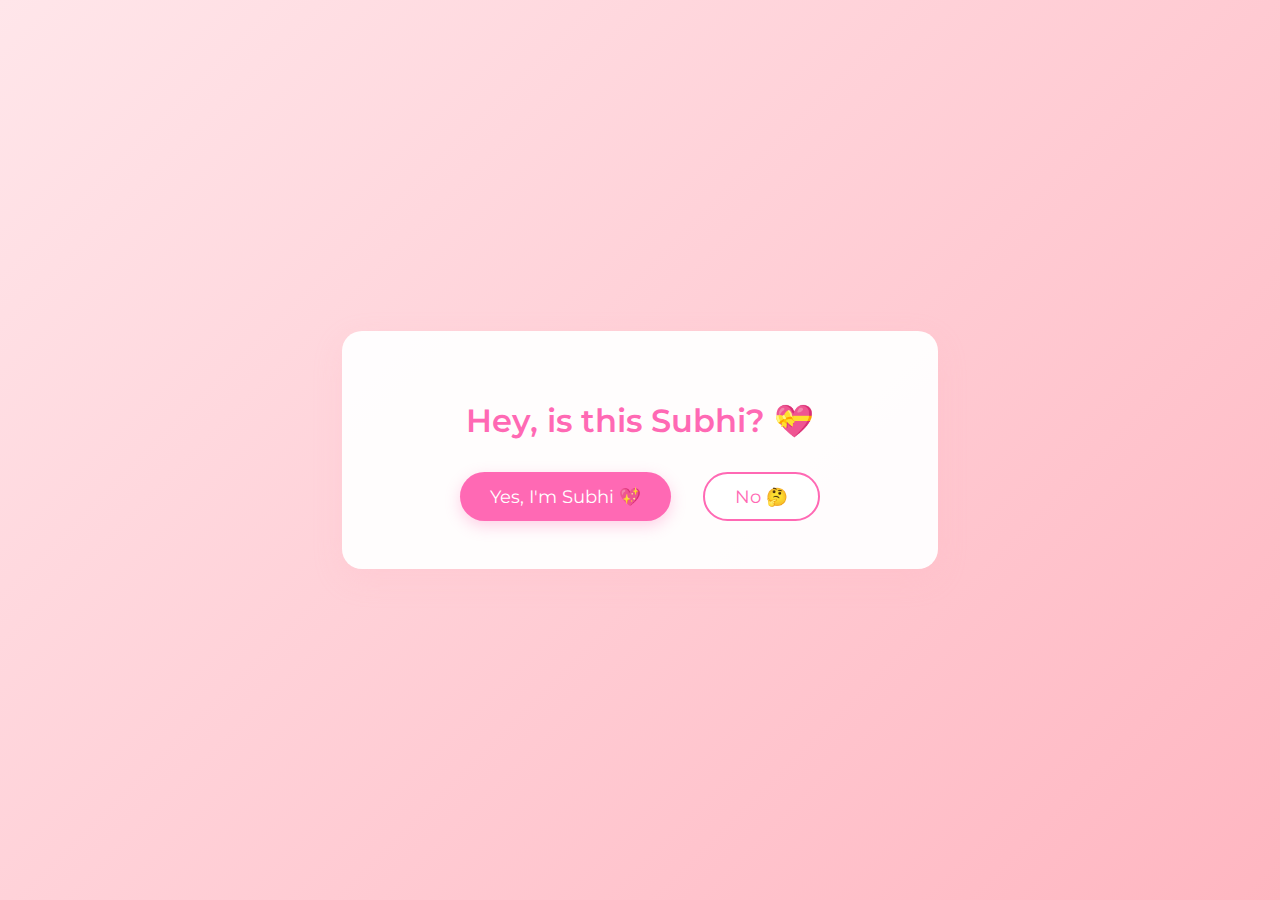
<file: index.html>
<!DOCTYPE html>
<html lang="en">
<head>
    <meta charset="UTF-8">
    <meta name="viewport" content="width=device-width, initial-scale=1.0">
    <title>For Subhi ❤️</title>
    <link href="https://fonts.googleapis.com/css2?family=Montserrat:wght@400;600&display=swap" rel="stylesheet">
    <style>
        body {
            margin: 0;
            min-height: 100vh;
            display: flex;
            justify-content: center;
            align-items: center;
            background: linear-gradient(135deg, #ffe6ea, #ffb6c1);
            font-family: 'Montserrat', sans-serif;
        }

        .container {
            background: rgba(255, 255, 255, 0.95);
            padding: 3rem;
            border-radius: 20px;
            box-shadow: 0 10px 30px rgba(255, 182, 193, 0.2);
            text-align: center;
            max-width: 500px;
            width: 90%;
        }

        h1 {
            color: #ff69b4;
            font-size: 2rem;
            margin-bottom: 2rem;
            font-weight: 600;
        }

        .buttons {
            display: flex;
            gap: 2rem;
            justify-content: center;
        }

        button {
            padding: 12px 30px;
            font-size: 1.1rem;
            border: none;
            border-radius: 50px;
            cursor: pointer;
            transition: all 0.3s ease;
            font-family: 'Montserrat', sans-serif;
        }

        #identityYesBtn {
            background: #ff69b4;
            color: white;
            box-shadow: 0 5px 15px rgba(255, 105, 180, 0.3);
        }

        #identityYesBtn:hover {
            transform: translateY(-3px);
            box-shadow: 0 8px 25px rgba(255, 105, 180, 0.4);
        }

        #identityNoBtn {
            background: white;
            color: #ff69b4;
            border: 2px solid #ff69b4;
        }

        #identityNoBtn:hover {
            background: #ff69b4;
            color: white;
        }

        .floating-heart {
            position: absolute;
            font-size: 24px;
            color: #fff;
            animation: floatHeart 6s linear infinite;
            opacity: 0;
            z-index: 0;
        }

        @keyframes floatIn {
            from {
                transform: translateY(20px);
                opacity: 0;
            }
            to {
                transform: translateY(0);
                opacity: 1;
            }
        }

        @keyframes floatHeart {
            0% {
                transform: translateY(100vh) scale(0) rotate(0deg);
                opacity: 1;
            }
            100% {
                transform: translateY(-100vh) scale(1) rotate(360deg);
                opacity: 0;
            }
        }

        @keyframes fadeOut {
            to {
                opacity: 0;
            }
        }

        .sparkle {
            position: absolute;
            width: 4px;
            height: 4px;
            border-radius: 50%;
            background-color: white;
            animation: sparkle 1.5s linear infinite;
            pointer-events: none;
        }

        @keyframes sparkle {
            0% {
                transform: scale(0) rotate(0deg);
                opacity: 0;
            }
            50% {
                transform: scale(1) rotate(180deg);
                opacity: 1;
            }
            100% {
                transform: scale(0) rotate(360deg);
                opacity: 0;
            }
        }
    </style>
</head>
<body>
    <div class="hearts-container"></div>
    <div class="container">
        <h1>Hey, is this Subhi? 💝</h1>
        <div class="buttons">
            <button id="identityYesBtn">Yes, I'm Subhi 💖</button>
            <button id="identityNoBtn">No 🤔</button>
        </div>
    </div>

    <script>
        // Create floating hearts with sparkles
        function createHeart() {
            const heart = document.createElement('div');
            heart.innerHTML = '❤️';
            heart.className = 'floating-heart';
            heart.style.left = Math.random() * 100 + 'vw';
            heart.style.animationDuration = (Math.random() * 3 + 3) + 's';
            document.querySelector('.hearts-container').appendChild(heart);
            
            // Create sparkles around the heart
            for (let i = 0; i < 3; i++) {
                const sparkle = document.createElement('div');
                sparkle.className = 'sparkle';
                sparkle.style.left = (Math.random() * 20 - 10) + 'px';
                sparkle.style.top = (Math.random() * 20 - 10) + 'px';
                heart.appendChild(sparkle);
            }
            
            setTimeout(() => {
                heart.remove();
            }, 6000);
        }

        setInterval(createHeart, 300);

        // Button click handlers with enhanced effects
        document.getElementById('identityYesBtn').addEventListener('click', () => {
            // Create burst of hearts
            for(let i = 0; i < 10; i++) {
                setTimeout(createHeart, i * 100);
            }
            
            document.body.style.animation = 'fadeOut 1s forwards';
            setTimeout(() => {
                window.location.href = 'love-letter.html';
            }, 1000);
        });

        document.getElementById('identityNoBtn').addEventListener('click', () => {
            alert('This special Valentine\'s surprise is only for Subhi! ❤️');
        });

        // Add sparkle effect on mouse move
        document.addEventListener('mousemove', (e) => {
            if(Math.random() > 0.9) {
                const sparkle = document.createElement('div');
                sparkle.className = 'sparkle';
                sparkle.style.left = e.pageX + 'px';
                sparkle.style.top = e.pageY + 'px';
                document.body.appendChild(sparkle);
                
                setTimeout(() => {
                    sparkle.remove();
                }, 1500);
            }
        });
    </script>
</body>
</html>
</file>
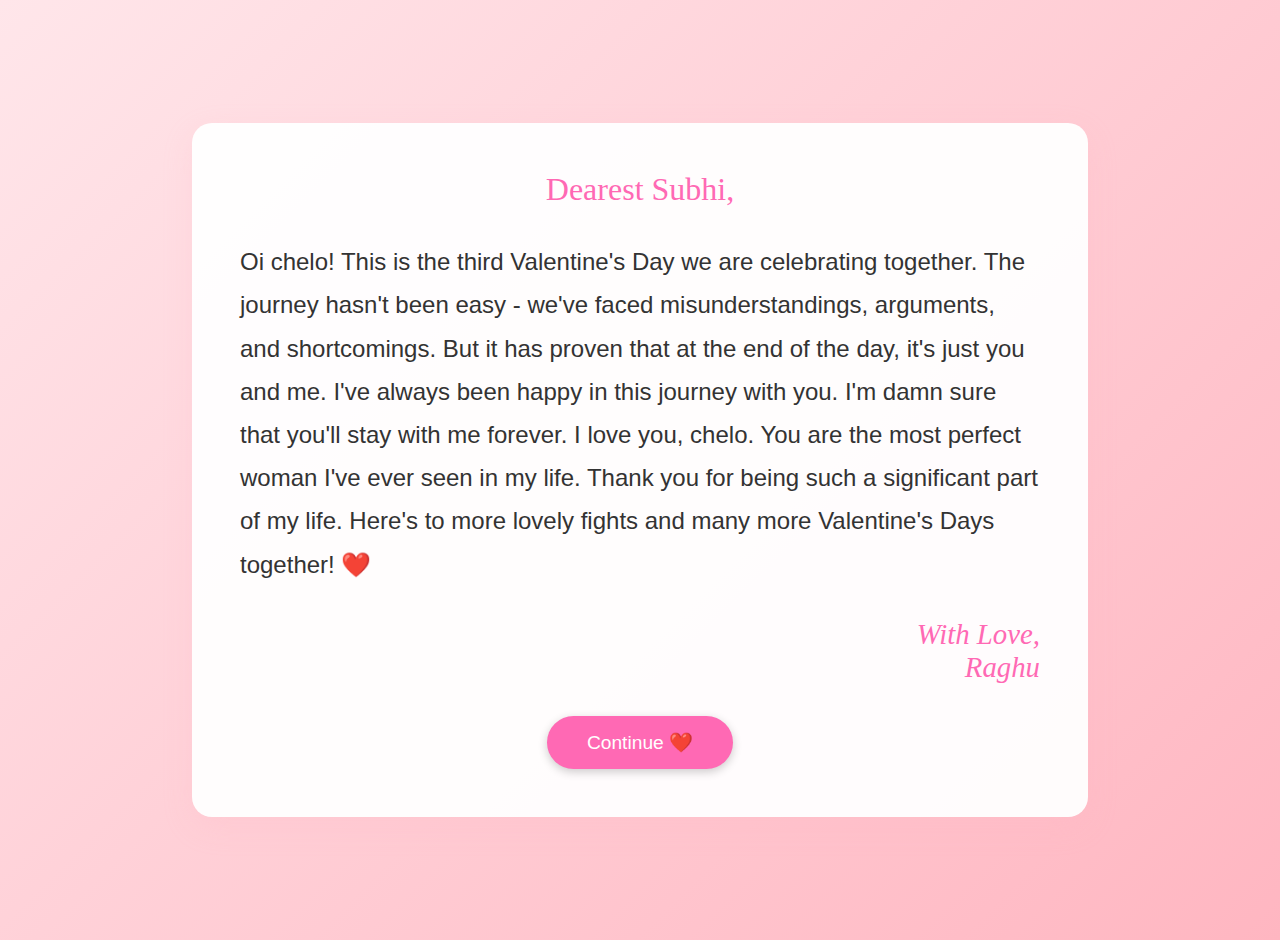
<file: love-letter.html>
<!DOCTYPE html>
<html lang="en">
<head>
    <meta charset="UTF-8">
    <meta name="viewport" content="width=device-width, initial-scale=1.0">
    <title>My Love Letter ❤️</title>
    <link rel="stylesheet" href="styles.css">
    <style>
        body {
            margin: 0;
            min-height: 100vh;
            display: flex;
            justify-content: center;
            align-items: center;
            background: linear-gradient(135deg, #ffe6ea, #ffb6c1);
            font-family: 'Montserrat', sans-serif;
            padding: 20px;
        }

        .love-letter-container {
            background: rgba(255, 255, 255, 0.95);
            padding: 3rem;
            border-radius: 20px;
            box-shadow: 0 10px 30px rgba(255, 182, 193, 0.2);
            max-width: 800px;
            width: 90%;
        }

        .dear {
            color: #ff69b4;
            text-align: center;
            margin-bottom: 2rem;
            font-size: 2rem;
            font-family: 'Brush Script MT', cursive;
        }

        .letter-text {
            color: #333;
            line-height: 1.8;
            margin-bottom: 2rem;
            font-size: 1.5rem;
        }

        .signature {
            color: #ff69b4;
            text-align: right;
            font-style: italic;
            font-size: 1.8rem;
            font-family: 'Brush Script MT', cursive;
        }

        #continueBtn {
            display: block;
            margin: 2rem auto 0;
            padding: 15px 40px;
            font-size: 1.2rem;
            background: #ff69b4;
            color: white;
            border: none;
            border-radius: 50px;
            cursor: pointer;
            transition: all 0.3s ease;
        }

        #continueBtn:hover {
            transform: translateY(-3px);
            box-shadow: 0 8px 25px rgba(255, 105, 180, 0.4);
        }

        .hearts-container {
            position: fixed;
            top: 0;
            left: 0;
            width: 100%;
            height: 100%;
            pointer-events: none;
            z-index: 1;
        }

        .floating-heart {
            position: absolute;
            font-size: 20px;
            color: #ff69b4;
            animation: floatHeart 6s linear infinite;
            opacity: 0;
        }

        @keyframes floatHeart {
            0% {
                transform: translateY(100vh) scale(0);
                opacity: 1;
            }
            100% {
                transform: translateY(-100vh) scale(1);
                opacity: 0;
            }
        }
    </style>
</head>
<body>
    <div class="hearts-container"></div>
    <div class="love-letter-container">
        <div class="dear">Dearest Subhi,</div>
        <div class="letter-text">
            Oi chelo! This is the third Valentine's Day we are celebrating together. The journey hasn't been easy - we've faced misunderstandings, arguments, and shortcomings. But it has proven that at the end of the day, it's just you and me. I've always been happy in this journey with you. I'm damn sure that you'll stay with me forever. I love you, chelo. You are the most perfect woman I've ever seen in my life. Thank you for being such a significant part of my life. Here's to more lovely fights and many more Valentine's Days together! ❤️
        </div>
        <div class="signature">With Love,<br>Raghu</div>
        <button id="continueBtn">Continue ❤️</button>
    </div>
    <script>
        // Create floating hearts
        function createHeart() {
            const heart = document.createElement('div');
            heart.innerHTML = '❤️';
            heart.className = 'floating-heart';
            heart.style.left = Math.random() * 100 + 'vw';
            heart.style.animationDuration = (Math.random() * 3 + 3) + 's';
            document.querySelector('.hearts-container').appendChild(heart);
            
            setTimeout(() => {
                heart.remove();
            }, 6000);
        }

        setInterval(createHeart, 300);

        // Continue button click handler
        document.getElementById('continueBtn').addEventListener('click', () => {
            document.body.style.animation = 'fadeOut 1s forwards';
            setTimeout(() => {
                window.location.href = 'valentine.html';
            }, 1000);
        });
    </script>
</body>
</html>
</file>
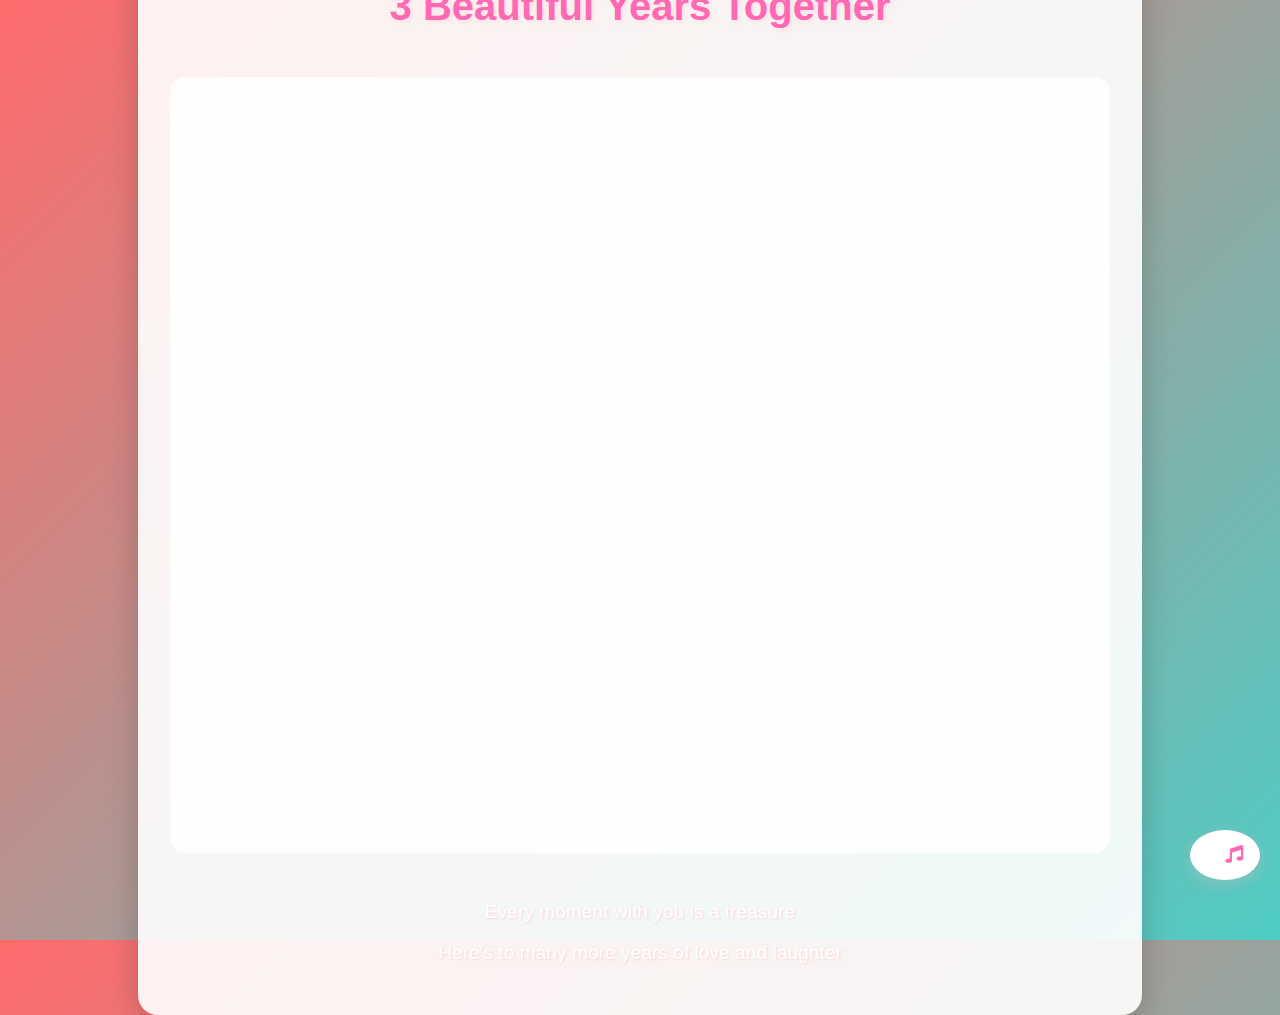
<file: photos.html>
<!DOCTYPE html>
<html lang="en">
<head>
    <meta charset="UTF-8">
    <meta name="viewport" content="width=device-width, initial-scale=1.0">
    <title>Our Journey Together ❤️</title>
    <link rel="stylesheet" href="styles.css">
    <link rel="stylesheet" href="https://cdnjs.cloudflare.com/ajax/libs/font-awesome/5.15.4/css/all.min.css">
    <style>
        body {
            margin: 0;
            min-height: 100vh;
            background: linear-gradient(135deg, #ffe6ea, #ffb6c1);
            font-family: 'Montserrat', sans-serif;
            padding: 20px;
        }

        .photos-container {
            max-width: 1200px;
            margin: 0 auto;
            padding: 2rem;
        }

        .anniversary-title {
            color: #ff69b4;
            text-align: center;
            font-size: 2.5rem;
            margin-bottom: 3rem;
            text-shadow: 2px 2px 4px rgba(255, 182, 193, 0.3);
        }

        .photo-gallery {
            display: grid;
            grid-template-columns: repeat(auto-fit, minmax(300px, 1fr));
            gap: 2rem;
            margin-bottom: 3rem;
        }

        .photo-item {
            background: white;
            padding: 1rem;
            border-radius: 15px;
            box-shadow: 0 10px 30px rgba(255, 182, 193, 0.2);
            transition: transform 0.3s ease;
        }

        .photo-item:hover {
            transform: translateY(-10px);
        }

        .photo-item img {
            width: 100%;
            border-radius: 10px;
            margin-bottom: 1rem;
        }

        .photo-caption {
            color: #ff69b4;
            text-align: center;
            font-size: 1.1rem;
            padding: 0.5rem;
        }

        .love-message {
            text-align: center;
            color: white;
            font-size: 1.2rem;
            margin-top: 3rem;
            text-shadow: 1px 1px 2px rgba(255, 182, 193, 0.5);
        }

        #toggleMusic {
            position: fixed;
            bottom: 20px;
            right: 20px;
            background: white;
            color: #ff69b4;
            border: none;
            border-radius: 50%;
            width: 50px;
            height: 50px;
            cursor: pointer;
            box-shadow: 0 5px 15px rgba(255, 182, 193, 0.3);
            transition: all 0.3s ease;
        }

        #toggleMusic:hover {
            background: #ff69b4;
            color: white;
            transform: scale(1.1);
        }
    </style>
</head>
<body class="photos-page">
    <div class="hearts-container"></div>
    <div class="photos-container">
        <h1 class="anniversary-title">3 Beautiful Years Together</h1>
        <div class="photo-gallery">
            <div class="photo-item" style="--delay: 0s">
                <img src="img1.jpg" alt="Us 1">
                <div class="photo-caption">Where it all began ❤️</div>
            </div>
            <div class="photo-item" style="--delay: 0.3s">
                <img src="img2.jpg" alt="Us 2">
                <div class="photo-caption">Growing stronger together 💑</div>
            </div>
            <div class="photo-item" style="--delay: 0.6s">
                <img src="img3.jpg" alt="Us 3">
                <div class="photo-caption">Forever and always 💕</div>
            </div>
            <div class="photo-item" style="--delay: 0.9s">
                <img src="img4.jpg" alt="Us 4">
                <div class="photo-caption">Our endless love story 💖</div>
            </div>
        </div>
        <div class="love-message">
            <p>Every moment with you is a treasure</p>
            <p>Here's to many more years of love and laughter</p>
        </div>
    </div>
    <div class="music-player">
        <button id="toggleMusic">
            <i class="fas fa-music"></i>
        </button>
        <audio id="bgMusic" loop>
            <source src="https://cdn.pixabay.com/download/audio/2024/02/10/wanna-be-yours.mp3" type="audio/mp3">
        </audio>
    </div>
</body>
</html>
</file>
<file: styles.css>
body {
    margin: 0;
    height: 100vh;
    display: flex;
    align-items: center;
    justify-content: center;
    background-color: #fce4ec;
    font-family: 'Comic Sans MS', cursive, sans-serif;
    overflow: hidden;
    position: relative;
}

.container {
    text-align: center;
    padding: 30px;
    border-radius: 20px;
    background-color: rgba(255, 255, 255, 0.9);
    box-shadow: 0 0 20px rgba(233, 30, 99, 0.2);
    max-width: 90%;
    width: 400px;
    position: relative;
    z-index: 2;
}

h1 {
    color: #e91e63;
    margin-bottom: 30px;
    font-size: 2em;
    text-shadow: 2px 2px 4px rgba(0, 0, 0, 0.1);
}

.buttons {
    display: flex;
    gap: 20px;
    justify-content: center;
    margin-bottom: 20px;
    flex-wrap: wrap;
}

button {
    padding: 12px 35px;
    font-size: 18px;
    border: none;
    border-radius: 25px;
    cursor: pointer;
    transition: all 0.3s ease;
    font-family: inherit;
    box-shadow: 0 3px 10px rgba(0, 0, 0, 0.2);
}

#yesBtn, #identityYesBtn {
    background-color: #ff4081;
    color: white;
}

#noBtn, #identityNoBtn {
    background-color: #f48fb1;
    color: white;
}

button:hover {
    transform: scale(1.1);
    box-shadow: 0 5px 15px rgba(0, 0, 0, 0.3);
}

#message, #identity-message {
    font-size: 24px;
    color: #e91e63;
    margin-top: 20px;
    font-weight: bold;
}

.cat-gif {
    max-width: 100%;
    margin-top: 20px;
    border-radius: 10px;
    box-shadow: 0 0 15px rgba(0, 0, 0, 0.1);
}

/* Floating Hearts */
.hearts-container {
    position: fixed;
    top: 0;
    left: 0;
    width: 100%;
    height: 100%;
    pointer-events: none;
    z-index: 1;
}

.heart {
    position: absolute;
    width: 20px;
    height: 20px;
    background: #ff4081;
    transform: rotate(45deg);
    animation: heartFloat 15s linear infinite;
    opacity: 0.6;
}

.heart::before,
.heart::after {
    content: '';
    width: 20px;
    height: 20px;
    background: #ff4081;
    border-radius: 50%;
    position: absolute;
}

.heart::before {
    left: -10px;
}

.heart::after {
    top: -10px;
}

@keyframes heartFloat {
    0% {
        transform: rotate(45deg) translateY(100vh);
        opacity: 0.6;
    }
    100% {
        transform: rotate(45deg) translateY(-100vh);
        opacity: 0;
    }
}

/* Music Player */
.music-player {
    position: fixed;
    top: 20px;
    right: 20px;
    z-index: 1000;
}

#toggleMusic {
    background: rgba(255, 255, 255, 0.9);
    border: none;
    border-radius: 50%;
    width: 40px;
    height: 40px;
    cursor: pointer;
    box-shadow: 0 2px 5px rgba(0, 0, 0, 0.2);
    transition: all 0.3s ease;
}

#toggleMusic:hover {
    transform: scale(1.1);
    background: #ff4081;
    color: white;
}

/* Love Letter */
.love-letter {
    text-align: left;
    padding: 20px;
}

.typing-text {
    min-height: 100px;
    font-size: 1.2em;
    line-height: 1.6;
    color: #e91e63;
    white-space: pre-wrap;
}

/* Photo Gallery */
.photo-gallery {
    margin-top: 30px;
    padding: 20px;
    background: rgba(255, 255, 255, 0.8);
    border-radius: 15px;
    width: 100%;
    max-width: 900px;
    margin-left: auto;
    margin-right: auto;
}

.gallery-container {
    display: flex;
    flex-wrap: wrap;
    justify-content: center;
    align-items: center;
    width: 100vw;
    height: 100vh;
    overflow: hidden;
}

.memory-box {
    background: #fff;
    padding: 5px;
    border-radius: 10px;
    text-align: center;
    box-shadow: 0 3px 10px rgba(0, 0, 0, 0.1);
    transition: transform 0.3s ease;
    cursor: pointer;
    overflow: hidden;
    aspect-ratio: 4/5;
    height: 100vh;
}

.memory-box:hover {
    transform: translateY(-5px);
    box-shadow: 0 5px 15px rgba(0, 0, 0, 0.2);
}

.memory-image {
    width: 100vw;
    height: 100vh;
    display: block;
    object-fit: cover;
}

.memory-box:hover .memory-image {
    transform: scale(1.05);
}

/* Responsive adjustments */
@media (max-width: 768px) {
    .gallery-container {
        grid-template-columns: repeat(3, 1fr);
        gap: 10px;
    }

    .memory-box {
        height: 180px;
    }
}

@media (max-width: 480px) {
    .gallery-container {
        grid-template-columns: repeat(3, 1fr);
        gap: 5px;
    }

    .memory-box {
        height: 120px;
    }

    .photo-gallery {
        padding: 10px;
    }
}

/* Love Calculator */
.love-calculator {
    margin-top: 30px;
    padding: 20px;
    background: rgba(255, 255, 255, 0.8);
    border-radius: 15px;
}

.heart-meter {
    height: 20px;
    background: #fce4ec;
    border-radius: 10px;
    margin: 15px 0;
    overflow: hidden;
}

.heart-fill {
    height: 100%;
    width: 0;
    background: linear-gradient(to right, #ff4081, #e91e63);
    transition: width 2s ease-in-out;
}

.love-percentage {
    font-size: 1.2em;
    color: #e91e63;
    font-weight: bold;
}

/* Celebration Section */
#celebration {
    margin-top: 30px;
}

/* Responsive Design */
@media (max-width: 600px) {
    .gallery-container {
        grid-template-columns: 1fr;
    }
    
    .container {
        padding: 15px;
        margin: 10px;
    }
}

/* Animation for Love Calculator */
@keyframes fillHeart {
    from { width: 0; }
    to { width: 100%; }
}

/* Enhanced No button animation */
#noBtn {
    position: absolute;
    transition: all 0.3s ease;
    transform-origin: center;
}

#noBtn:hover {
    animation: shake 0.5s infinite;
}

@keyframes shake {
    0% { transform: translate(0, 0) rotate(0deg); }
    25% { transform: translate(5px, 5px) rotate(5deg); }
    50% { transform: translate(0, 0) rotate(0eg); }
    75% { transform: translate(-5px, 5px) rotate(-5deg); }
    100% { transform: translate(0, 0) rotate(0deg); }
}

/* Photo Gallery Styles */
.photos-page {
    background: linear-gradient(135deg, #ff6b6b, #4ecdc4);
    min-height: 100vh;
    overflow-x: hidden;
}

.photos-container {
    max-width: 1200px;
    margin: 2rem auto;
    padding: 2rem;
    background: rgba(255, 255, 255, 0.9);
    border-radius: 20px;
    box-shadow: 0 10px 30px rgba(0, 0, 0, 0.2);
}

.anniversary-title {
    text-align: center;
    font-size: 3rem;
    color: #ff4b6b;
    margin-bottom: 2rem;
    animation: fadeInDown 1s ease;
    text-shadow: 2px 2px 4px rgba(0, 0, 0, 0.1);
}

.photo-gallery {
    display: grid;
    grid-template-columns: repeat(auto-fit, minmax(300px, 1fr));
    gap: 2rem;
    margin: 2rem 0;
}

.photo-item {
    position: relative;
    border-radius: 15px;
    overflow: hidden;
    box-shadow: 0 5px 15px rgba(0, 0, 0, 0.2);
    transform: translateY(50px);
    opacity: 0;
    animation: slideUp 1s ease forwards;
    animation-delay: var(--delay);
}

.photo-item img {
    width: 100%;
    height: 300px;
    object-fit: cover;
    transition: transform 0.5s ease;
}

.photo-item:hover img {
    transform: scale(1.1);
}

.photo-caption {
    position: absolute;
    bottom: 0;
    left: 0;
    right: 0;
    padding: 1rem;
    background: rgba(0, 0, 0, 0.7);
    color: white;
    text-align: center;
    transform: translateY(100%);
    transition: transform 0.3s ease;
}

.photo-item:hover .photo-caption {
    transform: translateY(0);
}

.love-message {
    text-align: center;
    margin-top: 3rem;
    font-size: 1.5rem;
    color: #ff4b6b;
    animation: pulse 2s infinite;
}

@keyframes slideUp {
    to {
        transform: translateY(0);
        opacity: 1;
    }
}

@keyframes pulse {
    0% { transform: scale(1); }
    50% { transform: scale(1.05); }
    100% { transform: scale(1); }
}

@keyframes fadeInDown {
    from {
        opacity: 0;
        transform: translateY(-50px);
    }
    to {
        opacity: 1;
        transform: translateY(0);
    }
}

/* Enhanced button styles */
.buttons button {
    padding: 15px 30px;
    font-size: 1.2rem;
    border-radius: 50px;
    border: none;
    cursor: pointer;
    transition: all 0.3s ease;
    box-shadow: 0 5px 15px rgba(0, 0, 0, 0.2);
}

#yesBtn {
    background: linear-gradient(45deg, #ff6b6b, #ff8e8e);
    color: white;
}

#yesBtn:hover {
    transform: scale(1.1);
    box-shadow: 0 7px 20px rgba(255, 107, 107, 0.4);
}

/* Enhanced heart animations */
.heart {
    position: fixed;
    font-size: 20px;
    color: #ff4b6b;
    animation: floatHeart 15s linear infinite;
    z-index: 1000;
}

@keyframes floatHeart {
    0% {
        transform: translateY(100vh) scale(0);
        opacity: 1;
    }
    100% {
        transform: translateY(-100vh) scale(1);
        opacity: 0;
    }
}
</file>
